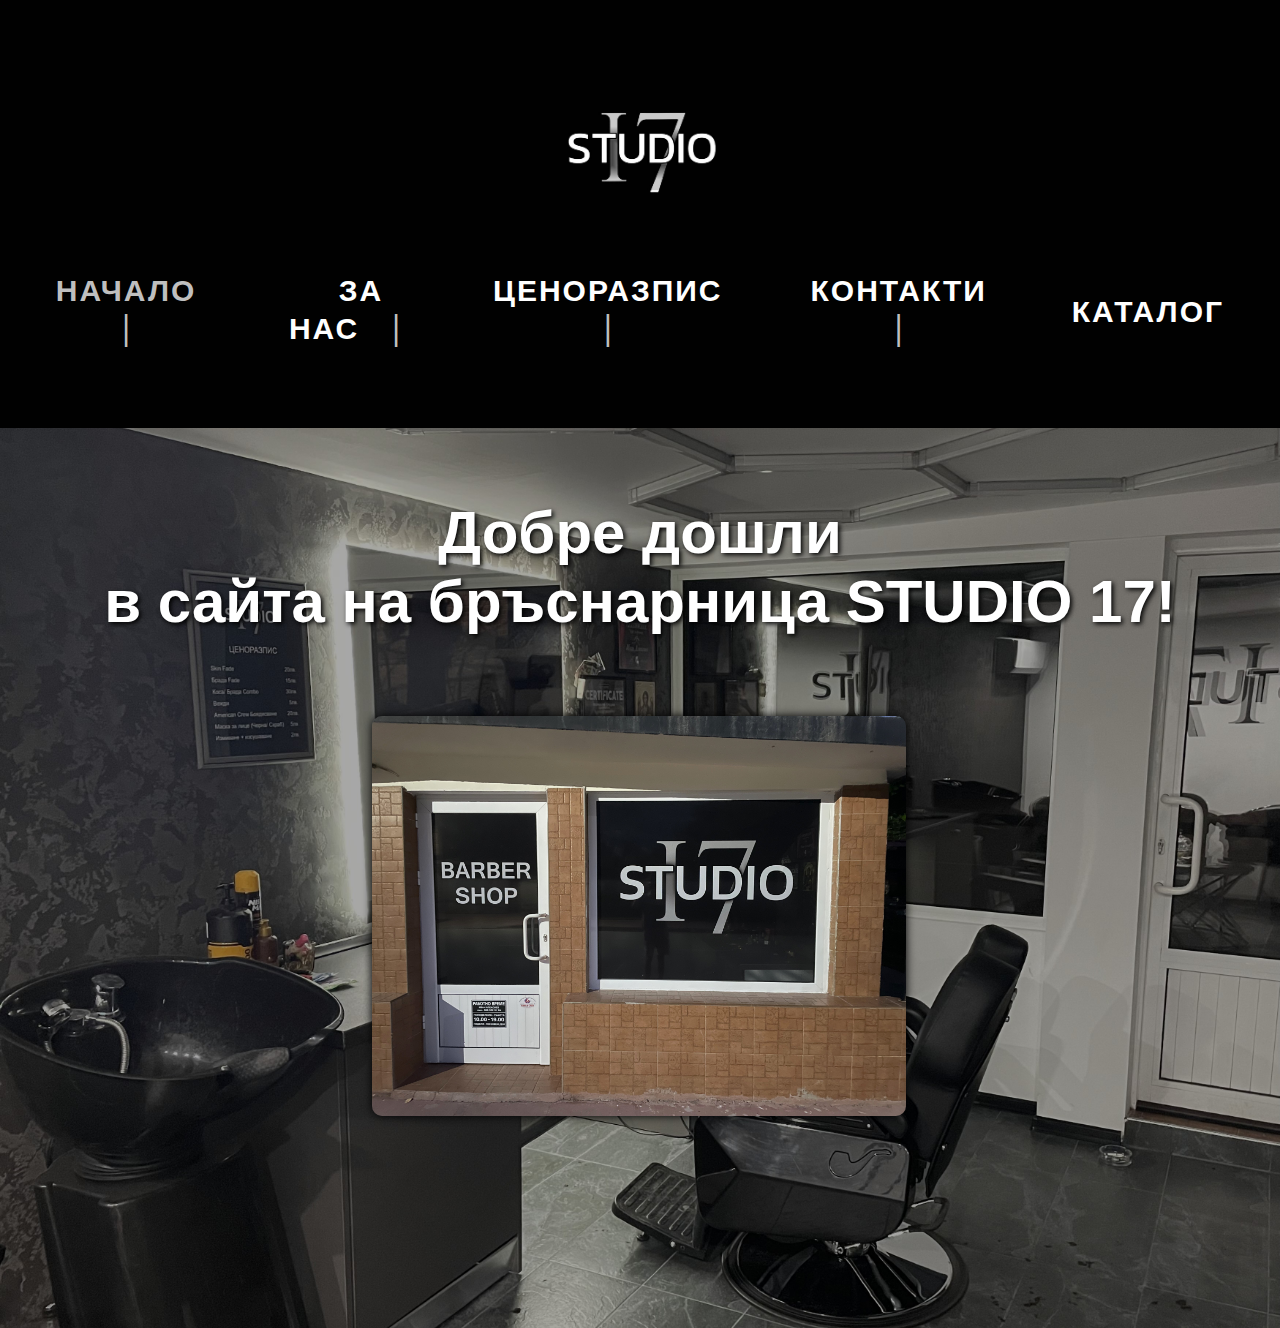
<file: index.html>
<!DOCTYPE html>
<html>
 <head>
    <meta charset="UTF-8">
    <title> STUDIO 17 </title>
	<link rel="stylesheet" href="style.css">
   <style>
    
	 #intro 
	 {
	  text-align:center;
	  color:white;
	  font-size:60px;
	  font-weight:bold;
	  font-family: "arial";
	  padding-top: 120px;
	  text-shadow: 2px 2px 5px black;
	  position:relative;
	  top:-50px;
	 }
	html, body {
	  margin:0;
	  padding: 0;
	  background-color:#010101;
	 }
	.background-area img{border-radius:10px;
	box-shadow:0 0 10px black;
	height:310px;
	width:auto;}
	
    #studimg{
	height:400px;
	width:auto; 
	display:block;
	margin:0 auto;
	
	position:relative;
	top:-150px;
	left:150px;
	z-index:2;
	
	}
    #otvun{
	height:400px;
	width:auto; 
	display:block;
	margin:0 auto;
	
	position:relative;
	top:-80px;
	right:1px;
	z-index:1;
	
	
	}
    .imgrow{
	text-align:center;
	gap:10px;
	position:relative;
	top:50px;
	}
	 
	
	
	
   </style>
 </head>
 <body>
   <header> 
     <!---TVA GO KOPIRASH NAVSQKUDE VUV VSICHKI STRANICI.FUTURE ME, STANA LI SAITA DOBRE?--->
      <img src="logo.jpg"  width="250" height="250" alt="background-ne nachalo.png"/>
	  
	  <nav>
	    <ul>
		  <li><a href="index.html" class="active"> НАЧАЛО </a></li>
		  <!---DOVURSHI SI NAVUGACIQTA--->
		  <li><a href="aboutus.html"> ЗА НАС</a></li>
		 
		  <li><a href="price.html"> ЦЕНОРАЗПИС </a></li>
		  <li><a href="appo.html">КОНТАКТИ  </a></li>
		  <li><a href="cat.html">КАТАЛОГ</a> </li>
		  
		</ul>
	  </nav>
	 
   </header>
   <section class="background-area">
    <p id="intro"><b/>Добре дошли<br/>
	в сайта на бръснарница STUDIO 17!</p>
	<div style="display: flex;"class="imgrow">

	<img id="otvun" src="otvun1.jpg"/>
	</div>
   
   </section>
     
 
 
 </body>
</html>
</file>
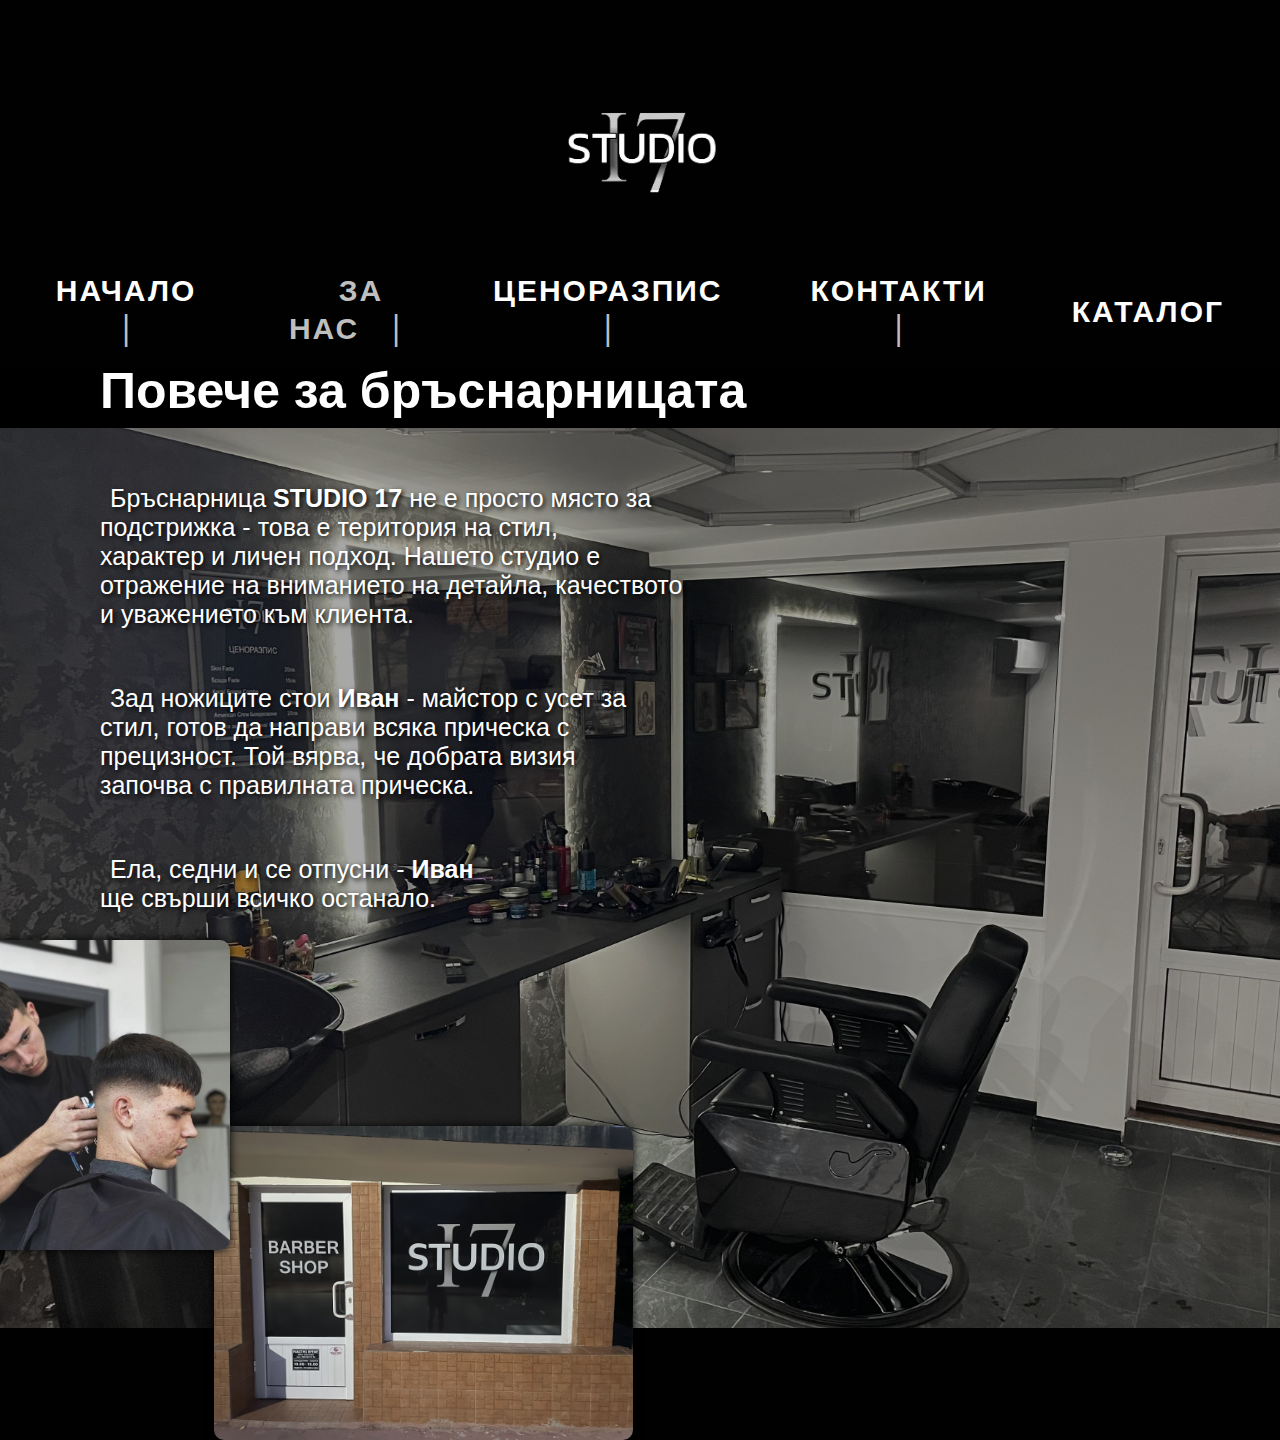
<file: aboutus.html>
<!DOCTYPE html>
<html>
 <head>
    <meta charset="UTF-8">
    <title> STUDIO 17 </title>
	<link rel="stylesheet" href="style.css">
   <style>
     
	 #intro 
	 {
	  text-align:center;
	  color:white;
	  font-size:60px;
	  font-weight:bold;
	  font-family: "arial";
	  padding-top: 130px;
	  text-shadow: 2px 2px 5px black;
	 }
	html, body {
	  margin:0;
	  padding: 0;
	  background-color:#010101;
	 }
h1{
	color:white;
	text-align:top-left;
	font-family:"Arial";
	font-size:50px;
	margin-left:20px;
    padding-top: 50px;
	margin-top: -130px;
	margin-left:100px;
	text-shadow: 2px 2px 5px black;
	}
    p{
	text-indent:10px;
	color:white;
	text-align:top-left;
	font-family:"Arial";
	font-size:25px;
	margin-left:100px;
	padding-top: 30px;
	text-shadow: 2px 2px 5px black;
	}
	article{
	display: flex;
	gap:30px;
	justify-content: space-between;
	align-items:center;
	flex-wrap:wrap;
	
	}
	.imgs img{
	border-radius:10px;
	box-shadow:0 0 10px black;
	height:310px;
	width:auto;
}
    #img1{
	position:relative;z-index:2;
	top:-60px;
	right: 80px;
	height:310px;
	width:auto;
	
	}
	#img2{
	position:relative;z-index:1;
	top:130px;
	right: 100px;
	height:314px;
	width:auto;
	}
   .separator-line {
		height: 60px;
		background-color: black;
		width: 100%;
		margin: 0;
		padding: 0;
	}
	 
	
	
	
   </style>
 </head>
 <body>
  <header>
   <img src="logo.jpg"  width="250" height="250" alt="background-ne nachalo.png"/>
	  <nav>
        <ul>
		  <li><a href="index.html"> НАЧАЛО </a></li>
		  <!---DOVURSHI SI NAVUGACIQTA--->
		  <li><a href="aboutus.html" class="active"> ЗА НАС</a></li>
		 
		  <li><a href="price.html"> ЦЕНОРАЗПИС </a></li>
		  <li><a href="appo.html">КОНТАКТИ </a></li>
		  <li><a href="cat.html">КАТАЛОГ  </a> </li>
		  
		</ul>
	   </nav>
  </header>
  <div class="separator-line"></div>

  <article class="background-area">
    <section>
    <h1> Повече за бръснарницата</h1>
	<p>  Бръснарница <b>STUDIO 17</b> не е просто място за<br/>
	подстрижка -	това е територия на стил,<br/>
	характер и личен подход. Нашето студио е<br/>
	отрaжение на вниманието на детайла, качеството<br/>
	и уважението към клиента.<br/>
	<p> Зад ножиците стои <b>Иван</b> - майстор с усет за <br/>
	стил, готов да направи всяка прическа с<br/>
	прецизност. Той вярва, че добрата визия<br/>
	започва с правилната прическа.</p>
	<p>Ела, седни и се отпусни - <b>Иван</b> <br/> 
	ще свърши всичко останало.</p>
	
	</section>
  
	
	
   
  
  
  <div class="imgs">
  <img  id="img1" src="brusnarche.jpg"/>
  <img id="img2" src="otvun1.jpg"/>
  

  </div>
 </article>
  

</body>
</file>
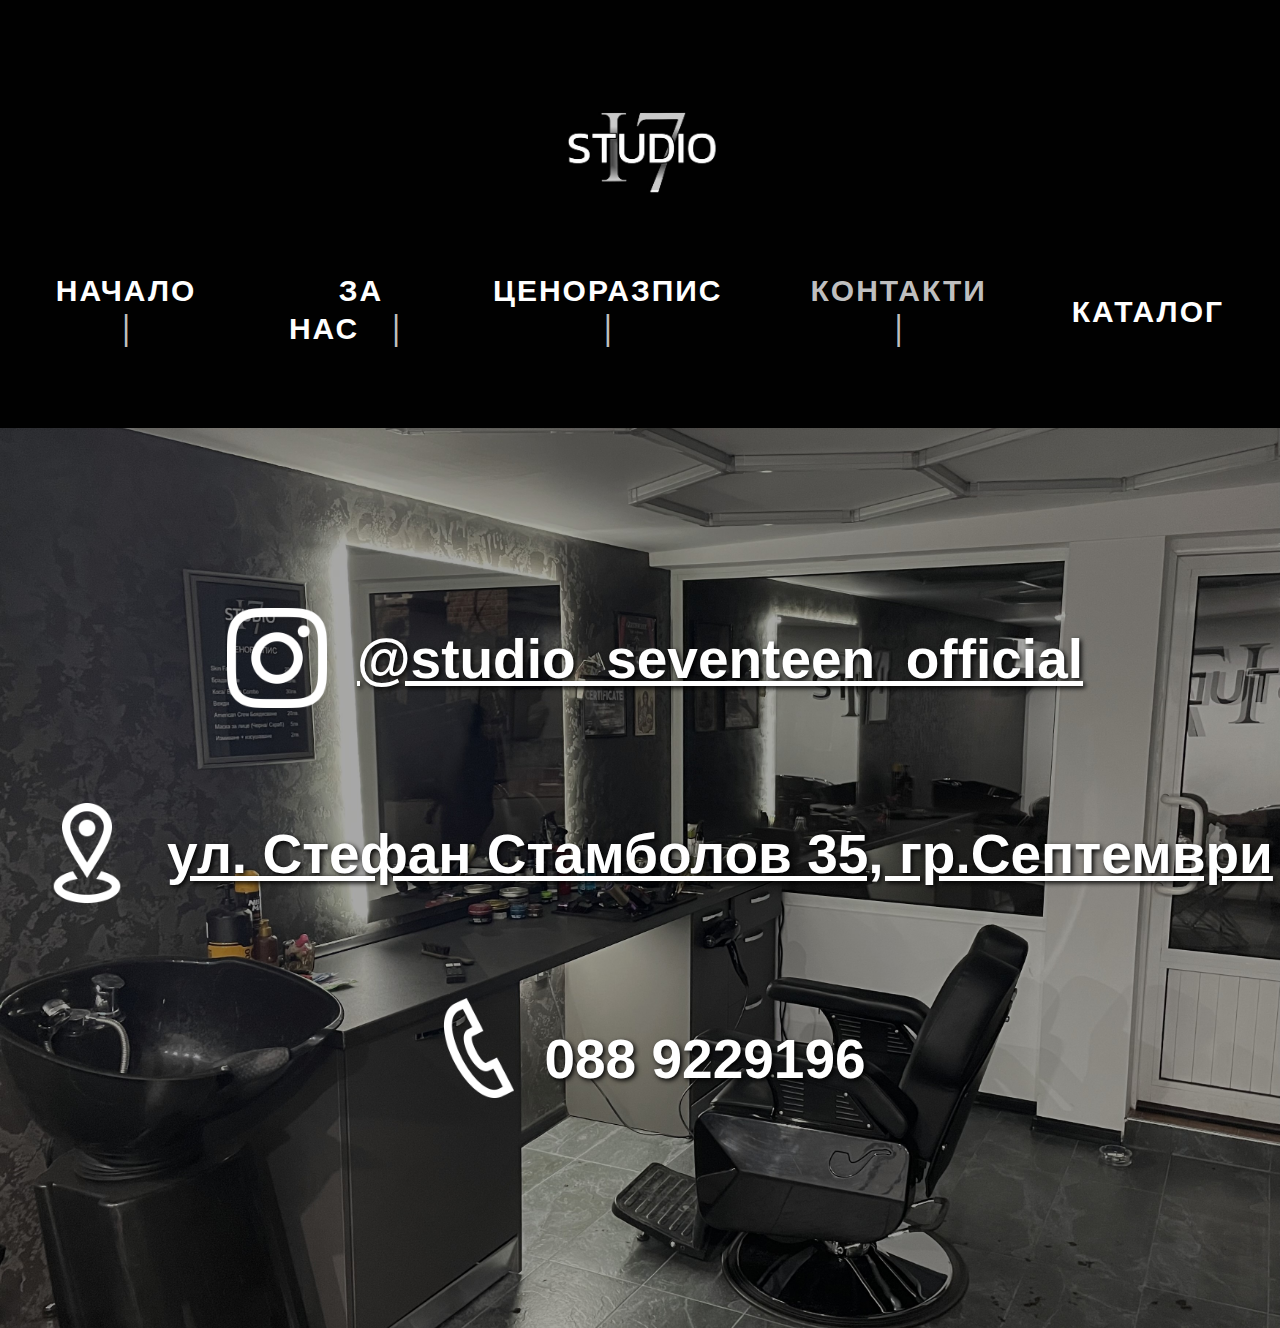
<file: appo.html>
<!DOCTYPE html>
<html>
 <head>
    <meta charset="UTF-8">
    <title> STUDIO 17 </title>
	<!--- tva POSLE DA GO NAPRAISH NA OTDELEN CSS FILE--->
	<link rel="stylesheet" href="style.css">
   <style>
     
	 #intro 
	 {
	  text-align:center;
	  color:white;
	  font-size:60px;
	  font-weight:bold;
	  font-family: "arial";
	  padding-top: 130px;
	  text-shadow: 2px 2px 5px black;
	  position:relative;
	  top:-100px;
	  
	 }
	html, body {
	  margin:0;
	  padding: 0;
	  background-color:#010101;
	 }
    imgs{
	text-align:right;
	}
      .intro1 {
	  display:inline-block;
	  color:white;
	  font-size:55px;
	  font-weight:bold;
	  font-family: "arial";
	  padding-top:0;
	  margin-top: 130px;
	  text-shadow: 2px 2px 5px black;
	  position:relative;
	  top:-30px;
	  left:30px;
	  
	  }
	  
	.intro1:hover{
	color:#bfbfbf;transition: color 0.2s ease-in-out;
	  
	  }
    #intro2{
	display:inline-block;
	 position:relative;
	  top:-20px;
	  right:-15px;color:white;
	  font-size:55px;
	  font-weight:bold;
	  font-family: "arial";
	  padding-top: 0px;
	  margin-top:130px;
	  text-shadow: 2px 2px 5px black;
	  
	  
	  }
	 .intro3 {
	 display:inline-block;
	 color:white;
	  font-size:55px;
	  font-weight:bold;
	  font-family: "arial";
	  padding-top: 0px;
	  margin-top: 130px;
	  text-shadow: 2px 2px 5px black;
	  position:relative;
	  top:-30px;
	  left:30px;
	  }
	  
	  .intro3:hover{
	color:#bfbfbf;transition: color 0.2s ease-in-out;
	}
	 
	

	 
	
	
	
   </style>
 </head>
 <body>
   <header> 
     <!---TVA GO KOPIRASH NAVSQKUDE VUV VSICHKI STRANICI.FUTURE ME, STANA LI SAITA DOBRE?--->
      <img src="logo.jpg"  width="250" height="250" alt="background-ne nachalo.png"/>
	  
	  <nav>
	    <ul>
		  <li><a href="index.html" > НАЧАЛО </a></li>
		  <!---DOVURSHI SI NAVUGACIQTA--->
		  <li><a href="aboutus.html"> ЗА НАС</a></li>
		 
		  <li><a href="price.html"> ЦЕНОРАЗПИС </a></li>
		  <li><a href="appo.html" class="active">КОНТАКТИ  </a></li>
		  <li><a href="cat.html">КАТАЛОГ  </a></li>
		  
		</ul>
	  </nav>
	 
   </header>
   <section class="background-area">
    <p id="intro">
	<br/>
	
	<img id="insta" src="insta.png" width="100" height="100"/><a href="https://www.instagram.com/studio_seventeen_official/?__pwa=1#" class="intro1">
	@studio_seventeen_official</a> 
	
	<br/>
	<img src="location.png" width="100" height="100"/><a class="intro3" href="https://www.google.com/maps/place/Studio+17/
	@42.2207718,24.1205667,17z/data=!3m1!4b1!4m6!3m5!1s0x14ab590004c0d5ed:
	0x6d2a52900f02803c!8m2!3d42.2207718!4d24.1205667!16s%2Fg%2F11x74syb1h
	?hl=en-bg&entry=ttu&g_ep=EgoyMDI1MDYxNS4wIKXMDSoASAFQAw%3D%3D">ул. Стефан Стамболов 35, гр.Септември</a>
	<br/>
	
	
	<img src="phone.png" width="100" height="100"/><a id="intro2" >088 9229196</a>
	
	</p>
   
   </section>
     
 
 
 </body>
</html>
</file>
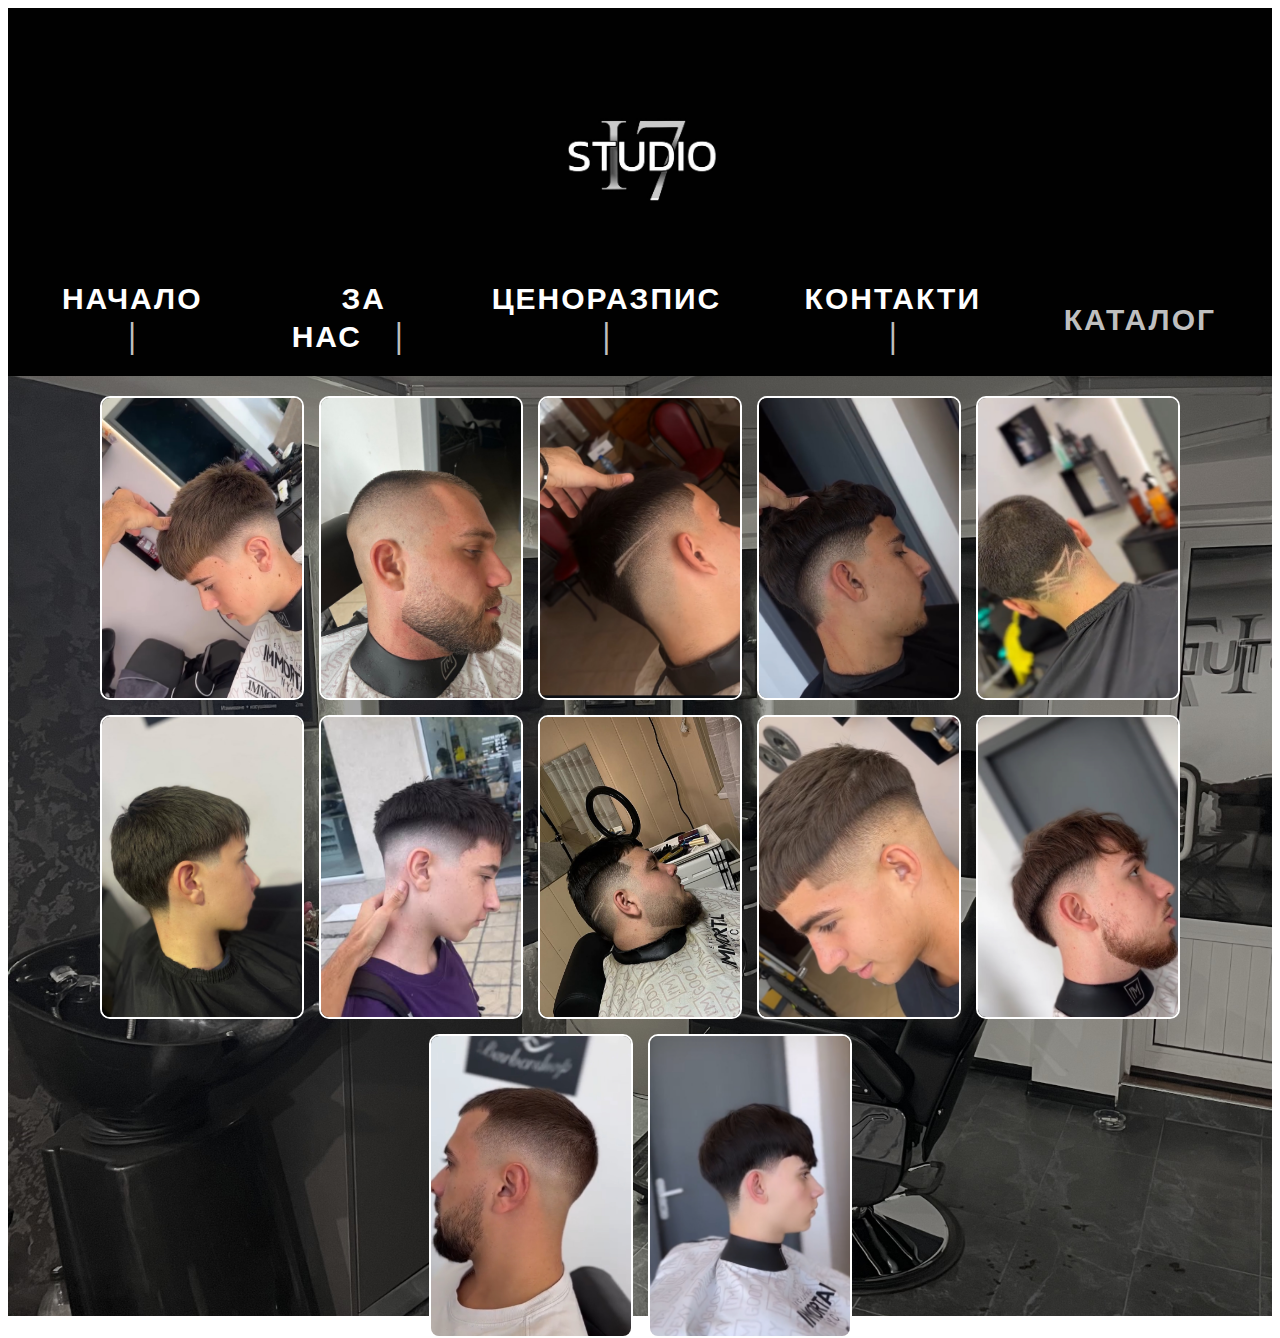
<file: cat.html>
<!DOCTYPE html>
<head>
<meta charset="UTF-8">
	<meta name="viewport" content="width=device-width, initial-scale=1.0">

    <title> STUDIO 17 </title>
<link rel="stylesheet" href="style.css">
<style>
.background-area {
    display: flex;
    flex-wrap: wrap;
    justify-content: center;
    gap: 15px; /* разстояние между снимките */
    padding: 20px;
    background-color: #010101; /* фон, ако искаш да е черен */
  }

  .background-area img {
    width: 200px;  
    height: 300px; 
    object-fit: cover; 
    border: 2px solid #fff; 
    border-radius: 10px;     
    transition: transform 0.3s ease;
  }

  .background-area img:hover {
    transform: scale(1.05); 
    cursor: pointer;
  .separator-line {
		height: 100px;
		background-color: black;
		width: 100%;
		margin: 0;
		padding: 0;
	}
</style>
</head>
<body>
<header> 
     <!---TVA GO KOPIRASH NAVSQKUDE VUV VSICHKI STRANICI.FUTURE ME, STANA LI SAITA DOBRE?--->
      <img src="logo.jpg"  width="250" height="250" alt="background-ne nachalo.png"/>
	  
	  <nav>
	    <ul>
		  <li><a href="index.html" > НАЧАЛО </a></li>
		  <!---DOVURSHI SI NAVUGACIQTA--->
		  <li><a href="aboutus.html"> ЗА НАС</a></li>
		 
		  <li><a href="price.html"> ЦЕНОРАЗПИС </a></li>
		  <li><a href="appo.html">КОНТАКТИ  </a></li>
		  <li><a href="cat.html" class="active"> КАТАЛОГ</a> </li>
		  
		</ul>
	  </nav>
	 
   </header>
   <div class="separator-line"></div>
   <section class="background-area">
    <img src="1.jpg">
	<img src="2.jpg">
	<img src="3.jpg">
	<img src="4.jpg">
	<img src="5.jpg">
	<img src="6.jpg">
	<img src="7.jpg">
	<img src="8.jpg">
   <img src="9.jpg">
   <img src="10.jpg">
   <img src="11.jpg">
   <img src="12.jpg">
   </section>
</file>
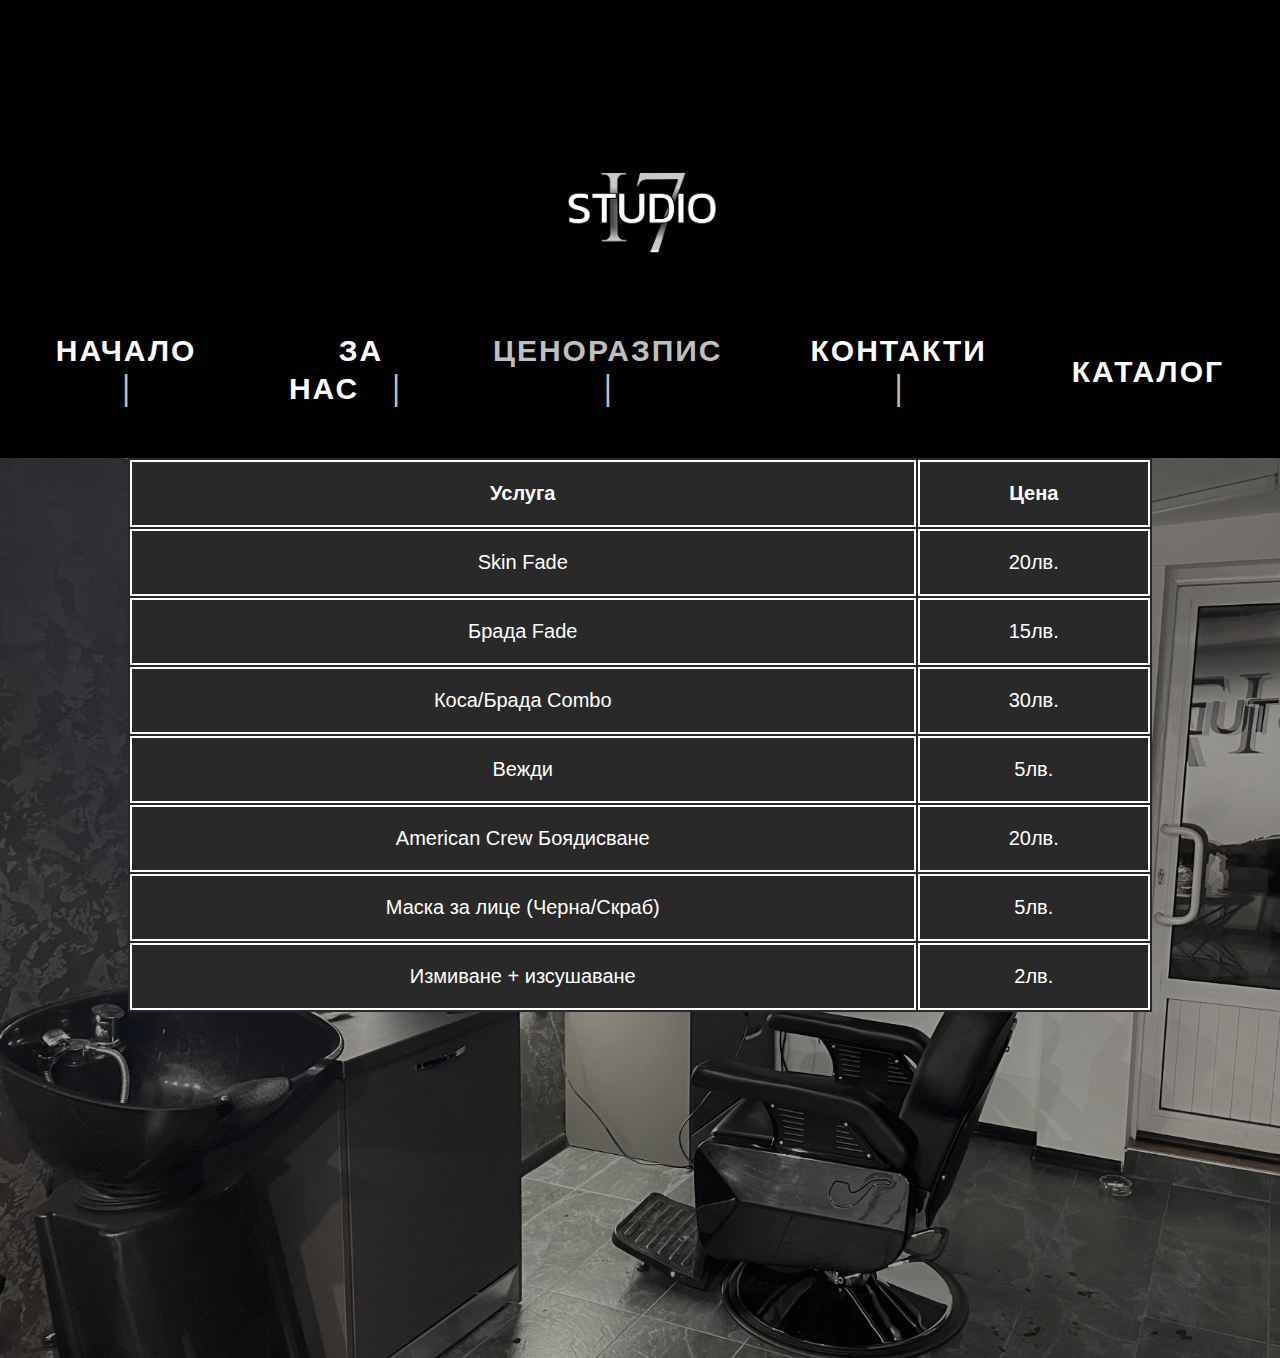
<file: price.html>
<!DOCTYPE html>
<html>
 <head>
    <meta charset="UTF-8">
    <title> STUDIO 17 </title>
	<link rel="stylesheet" href="style.css">

   <style>
     
	 #intro1
	 {
	  text-align:center;
	  color:white;
	  font-size:60px;
	  font-weight:bold;
	  font-family: "arial";
	  padding-top: 130px;
	  text-shadow: 2px 2px 5px black;
	 }
	html, body {
	  margin:0;
	  padding: 0;
	  background-color:#010101;
	 }
	#cenorazpis {
	 width:80%;
	 margin:30px auto;
	 border-colapse: collapse;
	 background-color:#292929;
	 }
	#cenorazpis th, #cenorazpis td{
	 border:2px solid white;
	 padding: 20px;
	 font-size: 20px;
	 color:white;
	 text-align:center;
	 font-family: Arial;
	 }
	 



	 
	
	.separator-line {
		height: 60px;
		background-color: black;
		width: 100%;
		margin: 0;
		padding: 0;
	}
	
   </style>
 </head>
 <body>
  <header>
   <div class="separator-line"></div>
   <img src="logo.jpg"  width="250" height="250" alt="background-ne nachalo.png"/>
	  
	  <nav>
	    <ul>
		  <li><a href="index.html"> НАЧАЛО </a></li>
		  <!---DOVURSHI SI NAVUGACIQTA--->
		  <li><a href="aboutus.html"> ЗА НАС</a></li>
		 
		  <li><a href="price.html" class="active"> ЦЕНОРАЗПИС </a></li>
		  <li><a href="appo.html">КОНТАКТИ  </a></li>
		  <li><a href="cat.html"> КАТАЛОГ</a></li>
		  
		</ul>
	  </nav>
  </header>
  <section class="background-area"> 
   <p> </p>
   <table id="cenorazpis">
    <tr>
    	<th>Услуга </th>
		<th>Цена  </th>
		
    </tr>
	<tr> 
	  <td>Skin Fade </td>
	  <td> 20лв.</td>
	</tr>
	<tr> 
	  <td>Брада Fade</td>
	  <td> 15лв.</td>
	</tr>
	<tr> 
	  <td>Коса/Брада Combo </td>
	  <td> 30лв.</td>
	</tr>
	<tr> 
	  <td> Вежди</td>
	  <td>5лв. </td>
	</tr>
	<tr> 
	  <td>American Crew Боядисване </td>
	  <td> 20лв.</td>
	</tr>
	<tr> 
	  <td> Маска за лице (Черна/Скраб)</td>
	  <td> 5лв.</td>
	</tr>
	<tr> 
	  <td> Измиване + изсушаване</td>
	  <td> 2лв.</td>
	</tr>
	
   </table>
  
  </section>
    
	

</body>
</file>
<file: style.css>
/*style.css*/
header
	 {background-color:#010101; text-align:center;color:white; padding:20px}
	 nav ul {
	 list-style: none; /* removes dots (•) */ 
	 padding: 0; margin: 0; text-align: center; /* centers the items */ 
	 }
	nav ul {
  list-style: none;
  margin: 0;
  padding: 0;
  display: flex;              /* <-- това прави всичко да е на една редица */
  justify-content: center;   /* <-- подравняване по средата */
  align-items: center;
  gap: 20px;
   }
	 nav ul li a {
      text-decoration: none;
      color: white;
      font-size: 30px;
      font-weight: bold;
      font-family: Arial;
      padding: 15px 30px; 
      letter-spacing: 2px;
      text-transform: uppercase;
      
}

     nav ul li a:hover {
      color: #bfbfbf;transition: color 0.2s ease-in-out;
     
}
	 .background-area {
    
    background-image: url("inside.jpeg"); /* Added semicolon */
    background-size: cover;
    background-position: center;
    background-repeat: no-repeat; /* Removed extra colon */
    height: 100vh;

}
    nav ul li a.active {
	 color:#bfbfbf
	 }
	nav ul li::after {
	content: "|";
	color:#bfbfbf;
	margin: 0 3px;
	font-size: 35px;
	font-weight: bold;
	vertical-align:middle
	position:relative
	 top:-15px;
	}
	nav ul li:last-child::after {
	 content:" ";
	}
</file>
